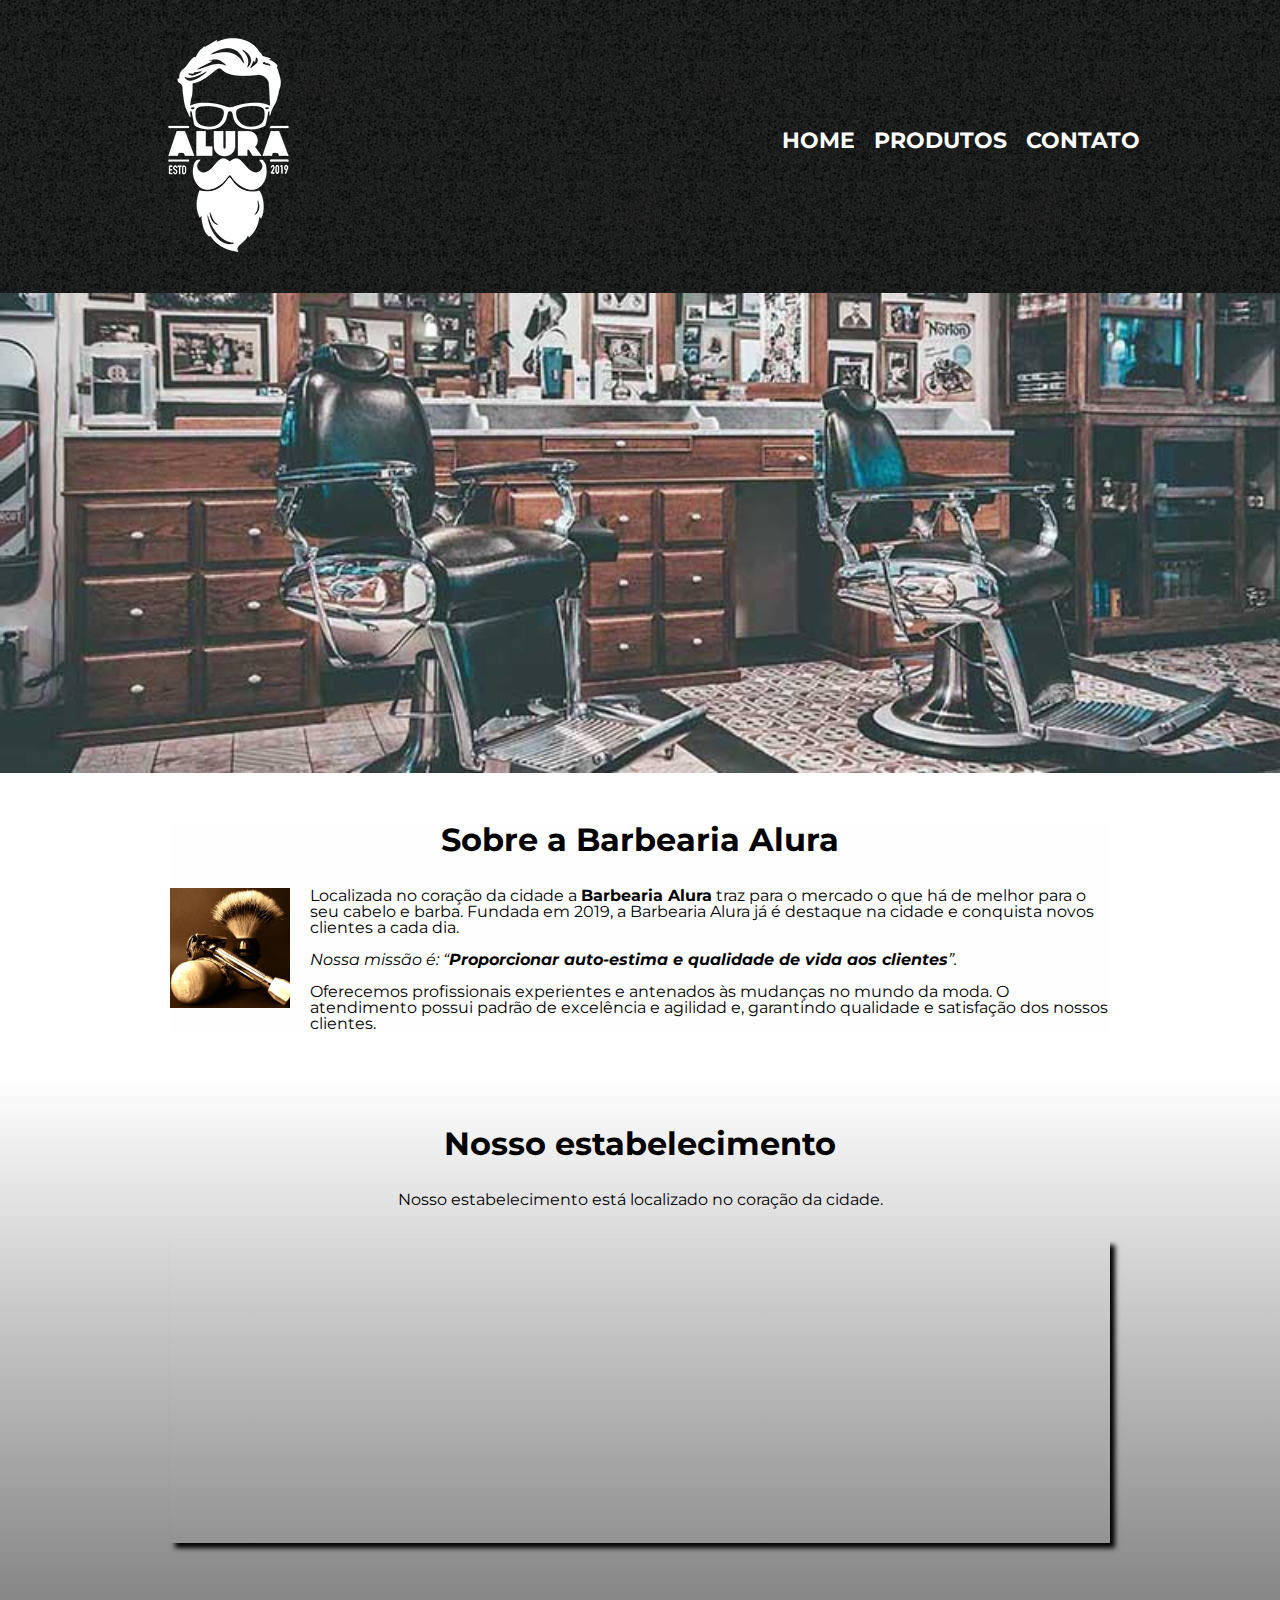
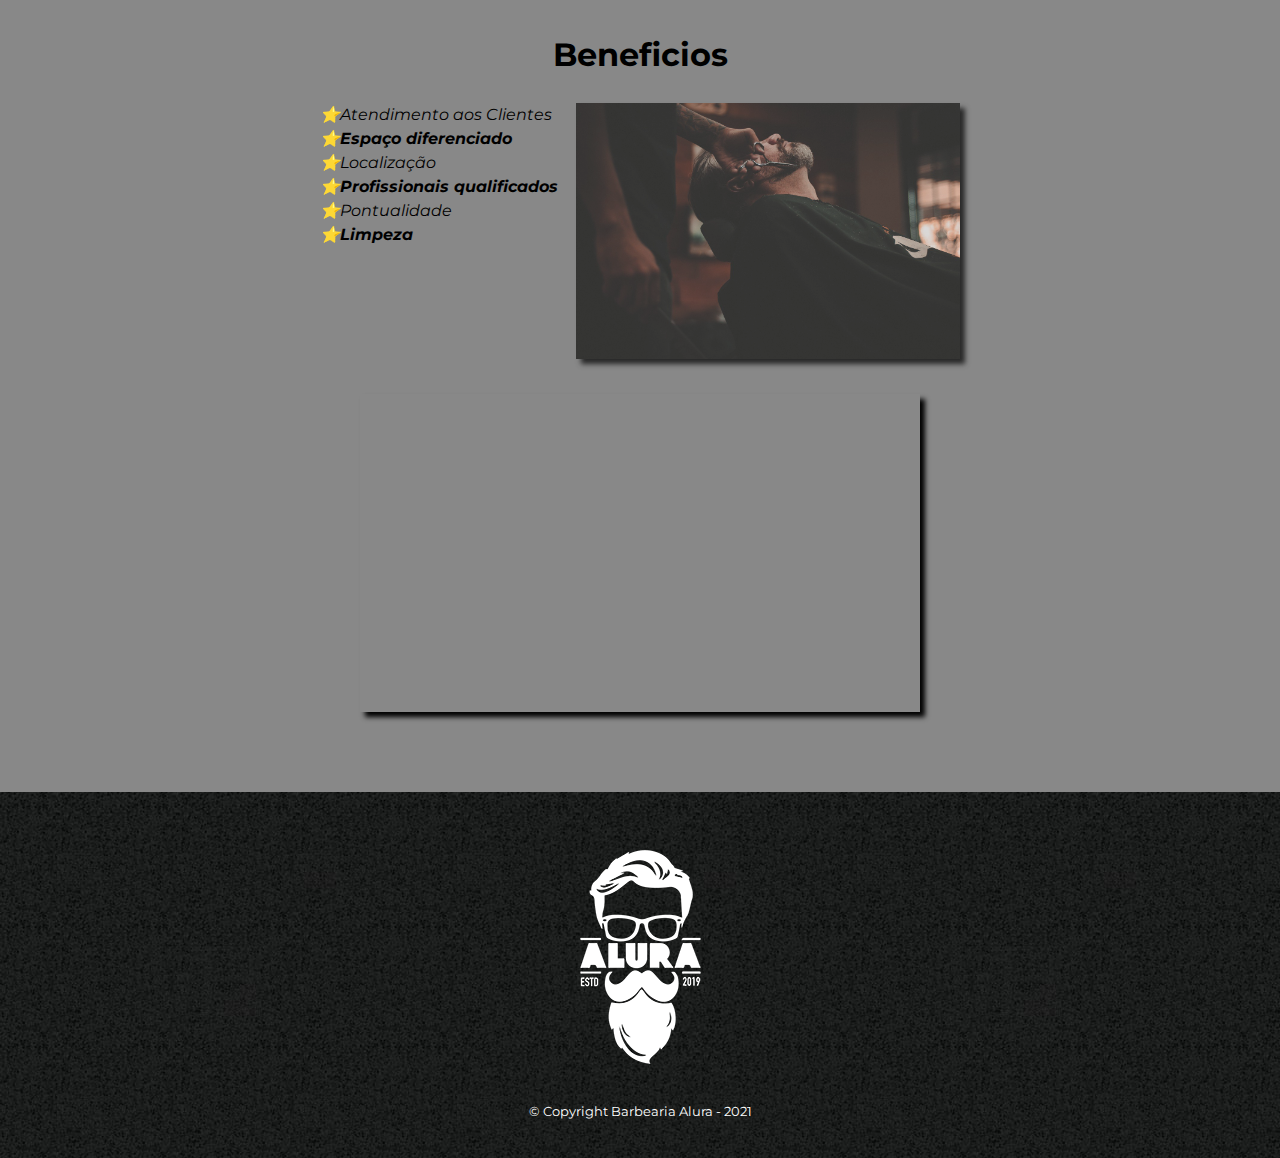
<file: index.html>
<!DOCTYPE html>
<html lang="pt-br">
	<head>
		<meta charset="UTF-8">
		<meta name="viewport" content="width=devide-width">
		<title>Barbearia Alura</title>

		<link rel="stylesheet" href="reset.css">
		<link rel="stylesheet" href="style.css">
		<link href="https://fonts.googleapis.com/css?family=Montserrat&display=swap" rel="stylesheet">
	</head>

	<body class="fonte">
		<header class="pagina-principal">
			<div class="caixa">
				<h1><img src="imagens/logo-branco.png"></h1>

				<nav>
					<ul> 
						<li><a href="index.html">Home</a></li>
						<li><a href="index1.html">Produtos</a></li>
						<li><a href="contato.html">Contato</a></li>
					</ul>
				</nav>
			</div>
		</header >

		<img class="banner" src="imagens/banner.jpg">

		<main>

			<section class="principal">
				<h2 class="titulo-principal">Sobre a Barbearia Alura</h2>

					<img class="utensilios" src="imagens/utensilios.jpg" alt="Utensilios de Barbeiro">

						<p>Localizada no coração da cidade a <strong>Barbearia Alura</strong > traz para o mercado o que há de melhor para o seu cabelo e barba. Fundada em 2019, a Barbearia Alura já é destaque na cidade e conquista novos clientes a cada dia.</p>

						<p id="missao"><em>Nossa missão é: “<strong>Proporcionar auto-estima e qualidade de vida aos clientes</strong>”.</em></p>

						<p>Oferecemos profissionais experientes e antenados às mudanças no mundo da moda. O atendimento possui padrão de excelência e agilidad e, garantindo qualidade e satisfação dos nossos clientes.</p>
			</section>	

			<section class="mapa">
				<h3 class="titulo-principal">Nosso estabelecimento</h3>
					<p>Nosso estabelecimento está localizado no coração da cidade.</p>

					<div class="mapa-conteudo">
						<iframe src="https://www.google.com/maps/embed?pb=!1m18!1m12!1m3!1d3656.448598130907!2d-46.634653385542435!3d-23.588239368469353!2m3!1f0!2f0!3f0!3m2!1i1024!2i768!4f13.1!3m3!1m2!1s0x94ce5a2b2ed7f3a1%3A0xab35da2f5ca62674!2sCaelum%20-%20Escola%20de%20Tecnologia!5e0!3m2!1spt-BR!2sbr!4v1632769209947!5m2!1spt-BR!2sbr" width="100%" height="300" style="border:0;" allowfullscreen="" loading="lazy"></iframe>
					</div>
			</section>
							
			<section class="beneficios">
				<h3 class="titulo-principal">Beneficios</h3>

				<div class="conteudo-beneficios">
					<ul class="lista-beneficios"> 
						<li class="itens">Atendimento aos Clientes</li>
						<li class="itens">Espaço diferenciado</li>
						<li class="itens">Localização</li>
						<li class="itens">Profissionais qualificados</li>
						<li class="itens">Pontualidade</li>
						<li class="itens">Limpeza</li>
					</ul><img src="imagens/beneficios.jpg" class="imagem-beneficios">
				</div>

				<div class="video">
					<iframe width="560" height="315" src="https://www.youtube.com/embed/wcVVXUV0YUY" frameborder="0" allow="accelerometer; autoplay; encrypted-media; gyroscope; picture-in-picture" allowfullscreen></iframe>
				</div>
			</section>
		</main>

		<footer>
			<img src="imagens/logo-branco.png">
				<p class="copyright">&copy; Copyright Barbearia Alura - 2021</p>
		</footer>
	</body>

</html>
</file>
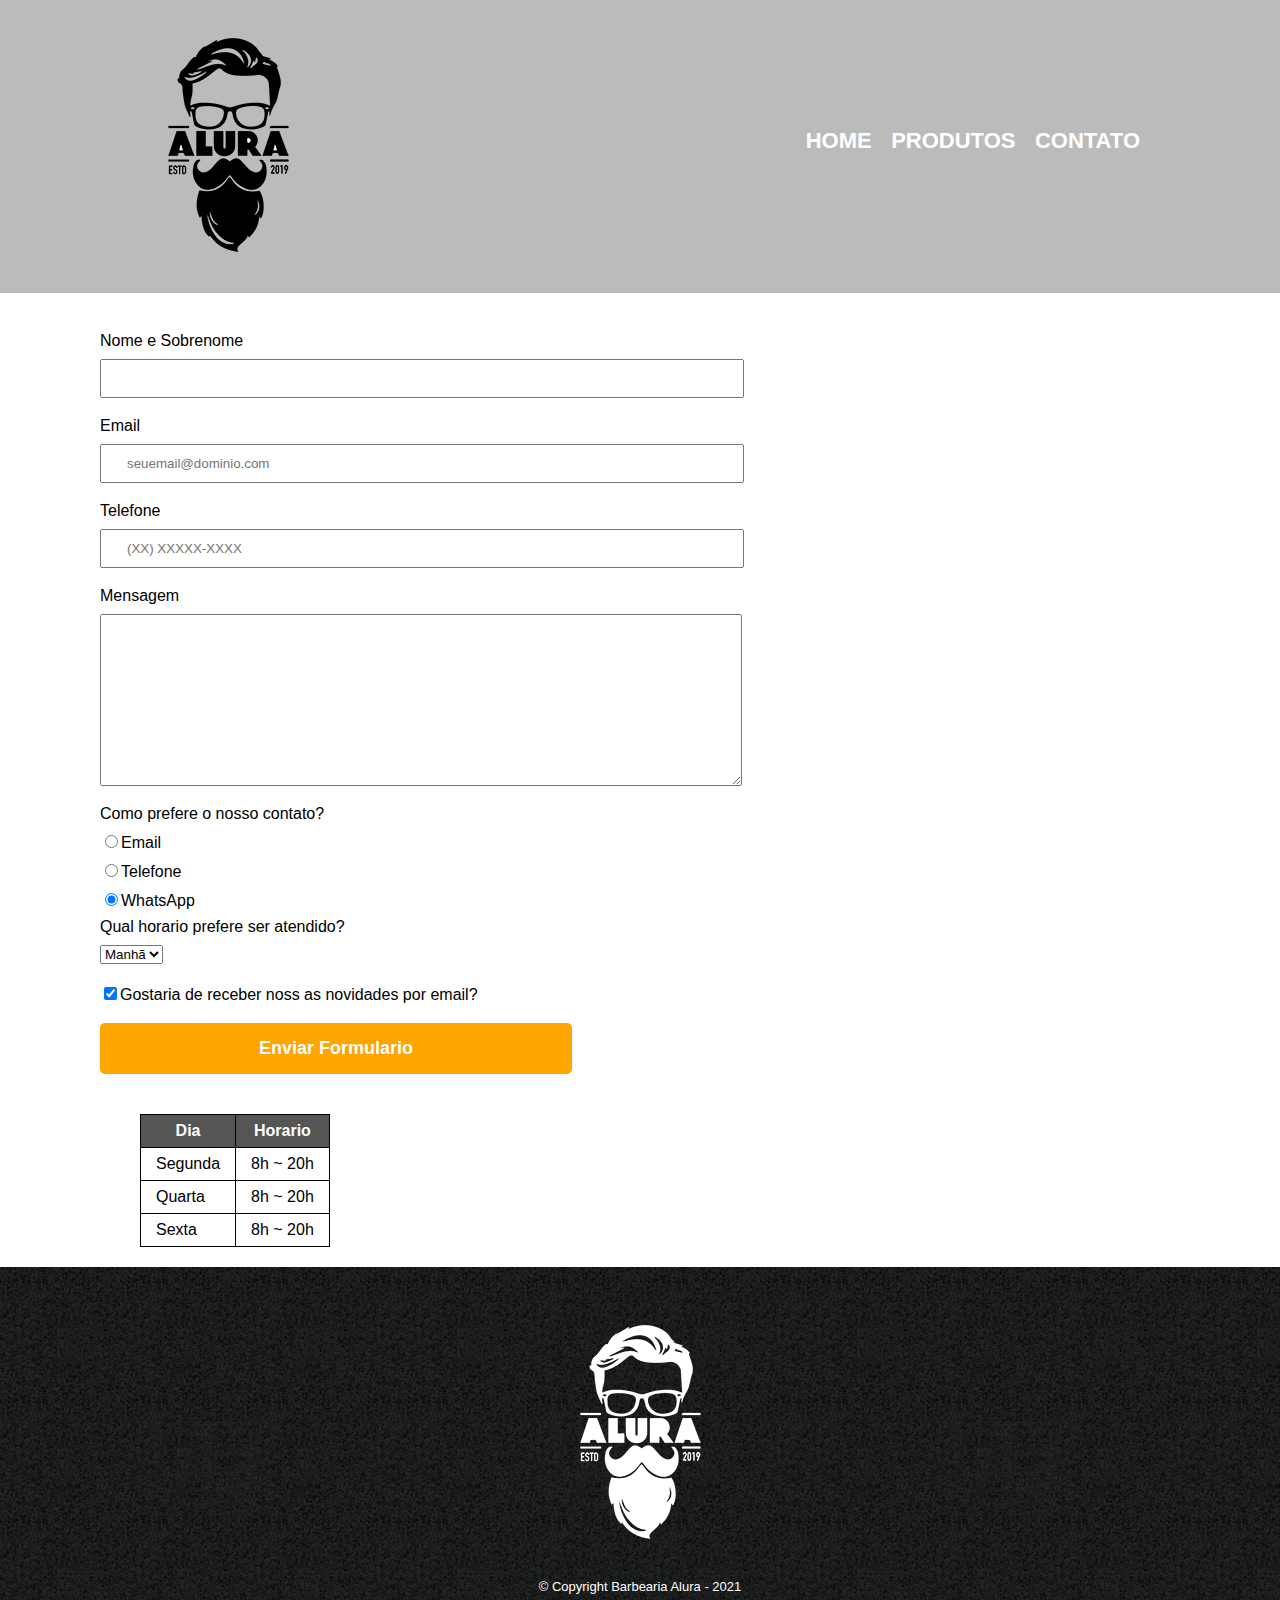
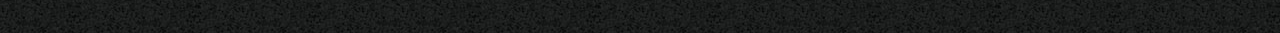
<file: contato.html>
<!DOCTYPE html>
<html>
	<head>
		<meta charset="UTF-8">
		<meta name="viewport" content="width=devide-width">

		<title>Contato - Barbearia Alura</title>
		<link rel="stylesheet" href="reset.css">
		<link rel="stylesheet" href="style.css">
	</head>

	<body class="fonte">
		<header>
			<div class="caixa">
				<h1><img src="imagens/logo.png" alt="Logo da Barbearia Alura"></h1>

				<nav>
					<ul>
						<li><a href="index.html">Home</a></li>
						<li><a href="index1.html">Produtos</a></li>
						<li><a href="contato.html">Contato</a></li>
					</ul>
				</nav>
			</div>
		</header>

		<main class="conteudo-contato">
			<form>

				<label for="nomesobrenome">Nome e Sobrenome</label>
					<input type="text" id="nomesobrenome" class="input-padrao" required>

				<label for="email">Email</label>
					<input type="email" id="email" class="input-padrao" required placeholder="seuemail@dominio.com">

				<label for="telefone">Telefone</label>
					<input type="tel" id="telefone" class="input-padrao" required placeholder="(XX) XXXXX-XXXX">

				<label for=mensagem>Mensagem</label>
					<textarea cols="70"; rows="10"; id="mensagem" class="input-padrao"></textarea required>

				<fieldset>
					<legend>Como prefere o nosso contato?</legend>
						<label for="radio-email"><input type="radio" name="contato" value="email" id="radio-email">Email</label>

						<label for="radio-telefone"><input type="radio" name="contato" value="telefone" id="radio-telefone">Telefone</label>

						<label for="radio-whatsapp"><input type="radio" name="contato" value="whatsapp" id="radio-whatsapp" checked>WhatsApp</label>
				</fieldset>

				<fieldset>
					<legend>Qual horario prefere ser atendido?</legend>
					<select>
						<option>Manhã</option>
						<option>Tarde</option>
						<option>Noite</option>
					</select>
				</fieldset>

				<label class="checkbox"><input type="checkbox" checked>Gostaria de receber noss as novidades por email?</label>

					<input type="submit" value="Enviar Formulario" class="enviar">
			</form>

			<table>
				<thead>
					<tr>
						<th>Dia</th>
						<th>Horario</th>
					</tr>
				</thead>

				<tbody>
					<tr>
						<td>Segunda</td>
						<td>8h ~ 20h</td>
					</tr>
					<tr>
						<td>Quarta</td>
						<td>8h ~ 20h</td>
					</tr>
					<tr>
						<td>Sexta</td>
						<td>8h ~ 20h</td>
					</tr>
				</tbody>
			</table>
		
		</main>

		<footer>
			<img src="imagens/logo-branco.png" alt="Logo da Barbearia Alura">
			<p class="copyright">&copy; Copyright Barbearia Alura - 2021</p>
		</footer>
	</body>
</html>
</file>
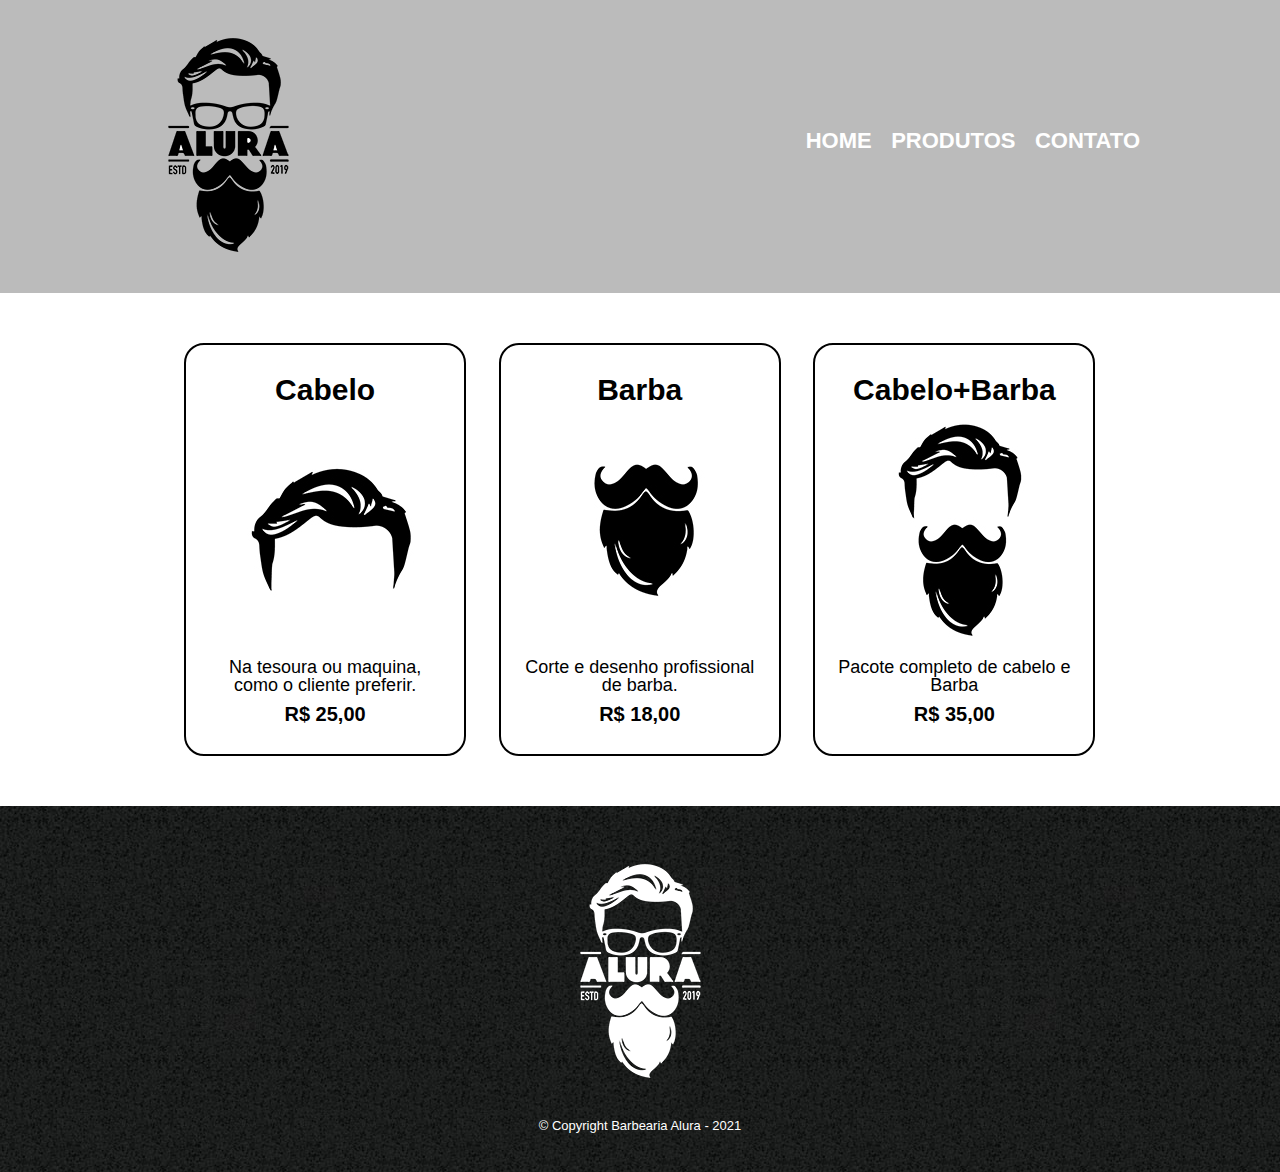
<file: index1.html>
<!DOCTYPE html>
<html>
	<head>
		<meta charset="UTF-8">
		<meta name="viewport" content="width=devide-width">
		
		<title>Produtos - Barbearia Alura</title>
		<link rel="stylesheet" href="reset.css">
		<link rel="stylesheet" href="style.css">
	</head>

	<body class="fonte">
		<header>
			<div class="caixa">
				<h1><img src="imagens/logo.png"></h1>

				<nav>
					<ul>
						<li><a href="index.html">Home</a></li>
						<li><a href="index1.html">Produtos</a></li>
						<li><a href="contato.html">Contato</a></li>
					</ul>
				</nav>
			</div>
		</header>

		<main>
			<ul class="produtos">
				<li>
					<h2>Cabelo</h2>
					<img src="imagens/cabeloo.jpg">
					<p class="produto-descricao">Na tesoura ou maquina, como o cliente preferir.</p>
					<p class="produtto-preco">R$ 25,00</p>
				</li>
				<li>
					<h2>Barba</h2>
					<img src="imagens/barba.jpg">
					<p class="produto-descricao">Corte e desenho profissional de barba.</p>
					<p class="produtto-preco">R$ 18,00</p>
				</li>
				<li>
					<h2>Cabelo+Barba</h2>
					<img src="imagens/cabelo+barba.jpg">
					<p class="produto-descricao">Pacote completo de cabelo e Barba</p>
					<p class="produtto-preco">R$ 35,00</p>	
				</li>

			</ul>	
		</main>

		<footer>
			<img src="imagens/logo-branco.png">
			<p class="copyright">&copy; Copyright Barbearia Alura - 2021</p>
		</footer>
	</body>
</html>
</file>
<file: style.css>
/*********************
css pagina de produtos
**********************/

.fonte {
    font-family: 'Montserrat', sans-serif;
}

header {
	background: #BBBBBB;
	padding: 20px 0;
}

.caixa {
	position: relative;
	width: 1000px;
	margin: 0 auto;
}

nav {
	position: absolute;
	top: 110px;
	right: 0;
}

nav li {
	display: inline;
	margin: 0 0 0 15px;
}

nav a {
	text-transform: uppercase;
	color: #000000;
	font-weight: bold;
	font-size: 22px;
	text-decoration: none;
}

nav a:hover {
	color: #C78C19;
	text-decoration: underline;
}

.produtos {
	width: 940px;
	margin: 0 auto;
	padding: 50px 0;
} 

.produtos li {
	display: inline-block;
	text-align: center;
	width: 30%;
	vertical-align: top;
	margin: 0 1.5%;
	padding: 30px 20px;
	box-sizing: border-box;
	border: 2px solid #000000;
	border-radius: 20px;
}

.produtos li:hover {
	border-color: #C78C19;
}

.produtos li:active {
	border-color: #088C19;
}

.produtos li:hover  h2{
	font-size: 34px;
}

.produtos h2 {
	font-size: 30px;
	font-weight: bold;
}

.produto-descricao {
	font-size: 18px;
}

.produtto-preco {
	font-weight: bold;
	font-size: 20px;
	margin: 10px 0 0;
}

footer {
	text-align: center;
	background: url("imagens/bg.jpg");
	padding: 40px;
}

.copyright {
	color: #FFFFFF;
	font-size: 13px;
	margin-top: 20px;
}

/**********************
 * pagina produtos *
 * ********************/

form {
	margin: 40px 0;
}

.conteudo-contato {
	padding-left: 100px;
}

form label, form legend {
	display: block;
	font-size: 20 px;
	margin: 0 0 10px;
}

.input-padrao {
	display: block;
	margin: 0 0 20px;
	padding: 10px 25px;
	width: 50%;
}

.checkbox {
	margin: 20px 0;
}

.enviar {
	width: 40%;
	padding: 15px 0;
	background: orange;
	color: white;
	font-weight: bold;
	font-size: 18px;
	border: none;
	border-radius: 5px;
	transition: 1s all;
	cursor: pointer;
}

.enviar:hover {
	background: red;
	transform: scale(1.2);
}

table {
	margin: 20px 40px;
}

thead {
	background:#555555;
	color: white;
	font-weight: bold;
}

td, th {
	border: 1px solid #000000;
	padding: 8px 15px;
}

/**********************
css da pagina inicial
***********************/

.principal {
	margin: 3em auto;
	background: #FEFEFE;
	width: 940px;
}

.pagina-principal {
	background: url("imagens/bg.jpg"); 
	padding: 20px 0;
}

.banner {
	width: 100%;
}

.caixa {
	position: relative;
	width: 1000px;
	margin: 0 auto;
}

nav {
	position: absolute;
	top: 110px;
	right: 0;
}

nav li {
	display: inline;
	margin: 0 0 0 15px;
}

nav a {
	text-transform: uppercase;
	color: #000000;
	font-weight: bold;
	font-size: 22px;
	text-decoration: none;
	color: white;
}

nav a:hover {
	color: #C78C19;
	text-decoration: underline;
}

.titulo-principal {
	text-align: center;
	font-weight: bold;
	font-size: 2em;
	margin: 0 0 1em; 
	clear: left;
}

.principal p {
	margin: 0 0 1em;
}

strong {
	font-weight: bold;
}

em {
	font-style: italic;
}

.beneficios {
	padding: 3em 0;
	background: #888888;
}

.itens {
	font-style: italic;
	line-height: 1.5;
}

.itens:before {
	content: "⭐";
}

.itens:nth-child(2n) {
	font-weight: bold;
}

.lista-beneficios {
	display: inline-block;
	width: 40%;
	vertical-align: top;
}

.utensilios {
	width: 120px;
	float: left;
	margin: 0 20px 20px 0;
}

.conteudo-beneficios {
	width: 640px;
	margin: 0 auto;
}

.imagem-beneficios {
	width: 60%;
	opacity: 0.7;
	transition: 400ms;
	box-shadow: 5px 5px 5px #000000;
}

.imagem-beneficios:hover {
	opacity: 1;
}

.mapa-conteudo {
	width: 940px;
	margin: 0 auto;
	box-shadow: 5px 5px 5px #000000;
}

.mapa {
	padding: 3em 0;
	background: linear-gradient(#FEFEFE, #888888);
}

.mapa p {
	margin: 0 0 2em;
	text-align: center;
}

.video {
    width: 560px;
    margin: 2em auto;
    box-shadow: 5px 5px 5px #000000;
}
</file>
